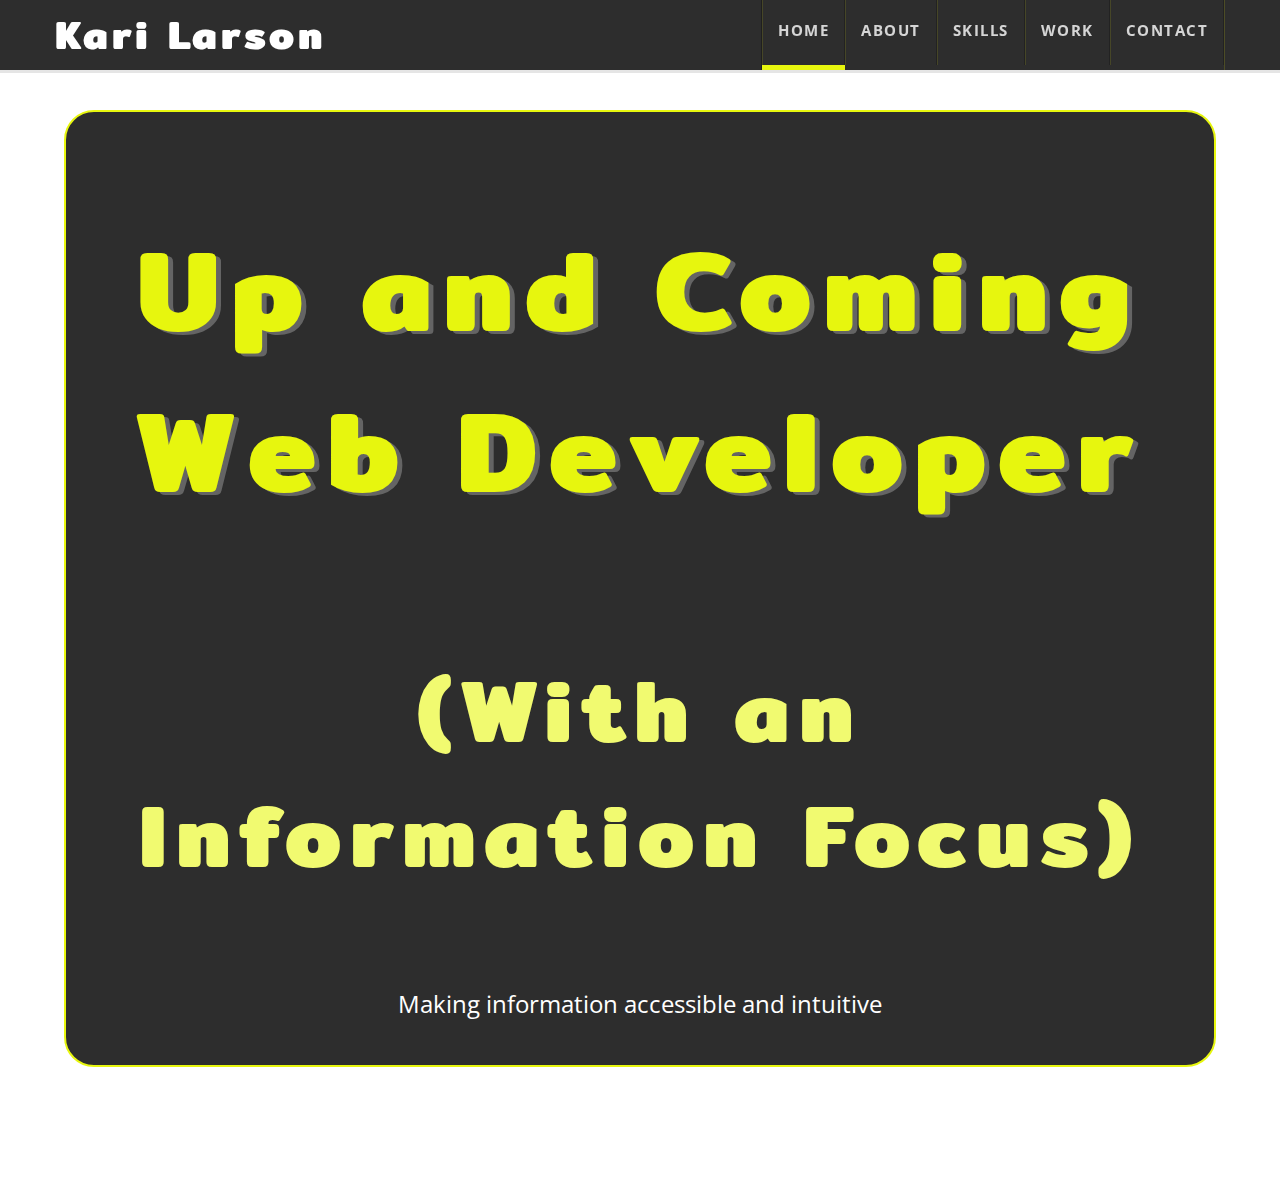
<file: index.html>
<!doctype html>
<html class="no-js" lang="en">

<head>
  <meta charset="utf-8">
  <meta http-equiv="x-ua-compatible" content="ie=edge">
  <meta name="description" content="">
  <meta name="viewport" content="width=device-width, initial-scale=1">

  <title>Kari Larson | Web Portfolio</title>

  <link rel="stylesheet" href="css/normalize.css">
  <link rel="stylesheet" href="css/main.processed.css">
  <script src="js/vendor/modernizr-2.8.3.min.js"></script>
</head>

<body>
  <!--[if lt IE 8]>
            <p class="browserupgrade">You are using an <strong>outdated</strong> browser. Please <a href="http://browsehappy.com/">upgrade your browser</a> to improve your experience.</p>
        <![endif]-->

  <!-- Add your site or application content here -->

  <header>
    <div class="nav-container">
      <a href="index.html" class="logo">Kari Larson</a>
      <a class="navicon-button">
        <div class="navicon"></div>
      </a>
      <nav>
        <ul>
          <li class="home-active"><a href="index.html">Home</a></li>
          <li><a href="about/index.html">About</a></li>
          <li><a href="skills/index.html">Skills</a></li>
          <li><a href="work/index.html">Work</a></li>
          <li><a href="contact/index.html">Contact</a></li>
        </ul>
      </nav>
    </div>
  </header>


<!-- ======== Main content ==================   -->
  <main id="main-content" class="home">
    <h1>Up and Coming Web Developer</h1>
    <h2>(With an Information Focus)</h2>
    <p>Making information accessible and intuitive</p>

    <a id="back2Top" title="Back to top" href="#">&#10148;</a>
</main>

  <script src="https://code.jquery.com/jquery-1.12.0.min.js"></script>
  <script>
    window.jQuery || document.write('<script src="js/vendor/jquery-1.12.0.min.js"><\/script>')
  </script>
  <script src="js/plugins.js"></script>
  <script src="js/main.js"></script>
</body>

</html>
</file>
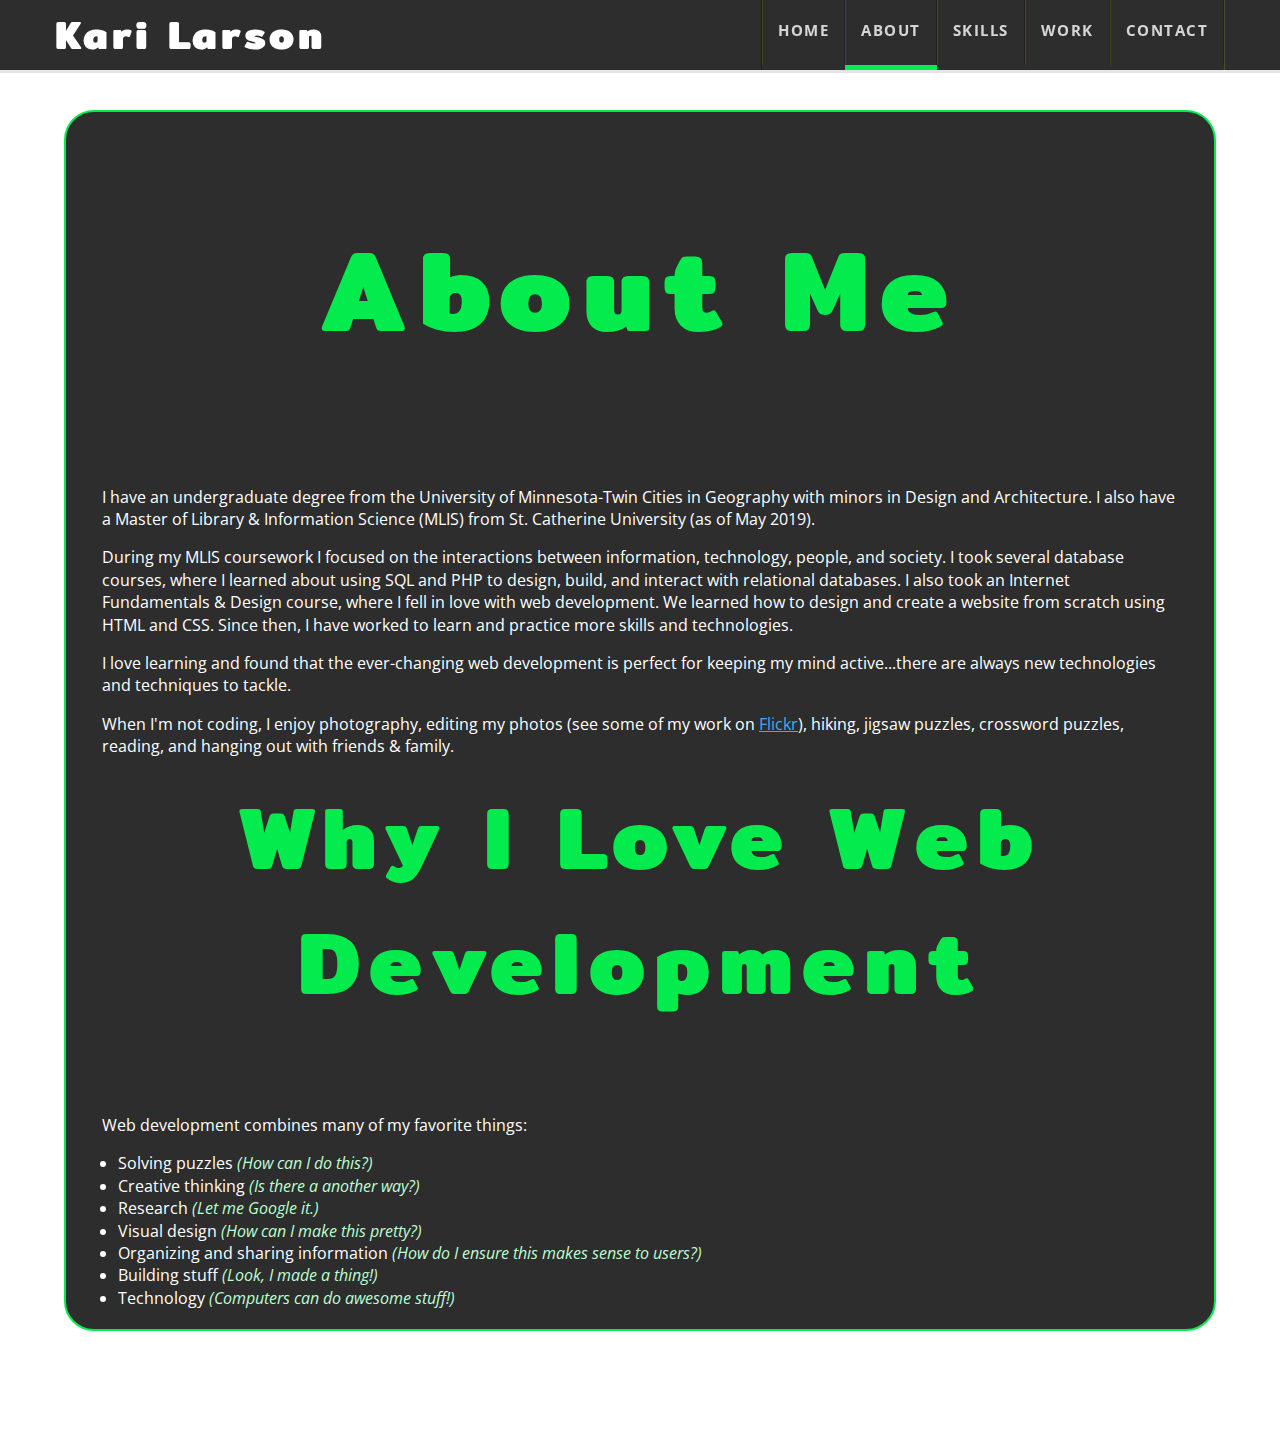
<file: about/index.html>
<!doctype html>
<html class="no-js" lang="en">

<head>
  <meta charset="utf-8">
  <meta http-equiv="x-ua-compatible" content="ie=edge">
  <meta name="description" content="">
  <meta name="viewport" content="width=device-width, initial-scale=1">

  <title>Kari Larson | Web Portfolio | About</title>

  <link rel="stylesheet" href="../css/normalize.css">
  <link rel="stylesheet" href="../css/main.processed.css">
  <script src="../js/vendor/modernizr-2.8.3.min.js"></script>
</head>

<body>
  <!--[if lt IE 8]>
            <p class="browserupgrade">You are using an <strong>outdated</strong> browser. Please <a href="http://browsehappy.com/">upgrade your browser</a> to improve your experience.</p>
        <![endif]-->

  <!-- Add your site or application content here -->
  <header>
    <div class="nav-container">
      <a href="../index.html" class="logo">Kari Larson</a>
      <a class="navicon-button">
        <div class="navicon"></div>
      </a>
      <nav>
        <ul>
          <li><a href="../index.html">Home</a></li>
          <li class="about-active"><a href="#">About</a></li>
          <li><a href="../skills/index.html">Skills</a></li>
          <li><a href="../work/index.html">Work</a></li>
          <li><a href="../contact/index.html">Contact</a></li>
        </ul>
      </nav>
    </div>
  </header>

  <!-- ======== Main content ==================   -->
  <main id="main-content" class="about">
    <h1>About Me</h1>
    <p>
      I have an undergraduate degree from the University of Minnesota-Twin Cities in Geography with minors in Design and Architecture. I also have a Master of Library & Information Science (MLIS) from St. Catherine University (as of May 2019).
    </p>
    <p>
      During my MLIS coursework I focused on the interactions between information, technology, people, and society. I took several database courses, where I learned about using SQL and PHP to design, build, and interact with relational databases. I also took an Internet Fundamentals & Design course, where I fell in love with web development. We learned how to design and create a website from scratch using HTML and CSS. Since then, I have worked to learn and practice more skills and technologies.
    </p>
    <p>
      I love learning and found that the ever-changing web development is perfect for keeping my mind active...there are always new technologies and techniques to tackle.
    </p>
    <p>When I'm not coding, I enjoy photography, editing my photos (see some of my work on <a href="https://www.flickr.com/photos/plethora4834">Flickr</a>), hiking, jigsaw puzzles, crossword puzzles, reading, and hanging out with friends & family.</p>

    <h2>Why I Love Web Development</h2>
    <p>Web development combines many of my favorite things:</p>
    <ul class="love-webdev">
      <li>Solving puzzles <span>(How can I do this?)</span></li>
      <li>Creative thinking <span>(Is there a another way?)</span></li>
      <li>Research <span>(Let me Google it.)</span></li>
      <li>Visual design <span>(How can I make this pretty?)</span></li>
      <li>Organizing and sharing information <span>(How do I ensure this makes sense to users?)</span></li>
      <li>Building stuff <span>(Look, I made a thing!)</span></li>
      <li>Technology <span>(Computers can do awesome stuff!)</span></li>
    </ul>

    <a id="back2Top" title="Back to top" href="#">&#10148;</a>
</main>

  <script src="https://code.jquery.com/jquery-1.12.0.min.js"></script>
  <script>
    window.jQuery || document.write('<script src="../js/vendor/jquery-1.12.0.min.js"><\/script>')
  </script>
  <script src="../js/plugins.js"></script>
  <script src="../js/main.js"></script>
</body>

</html>
</file>
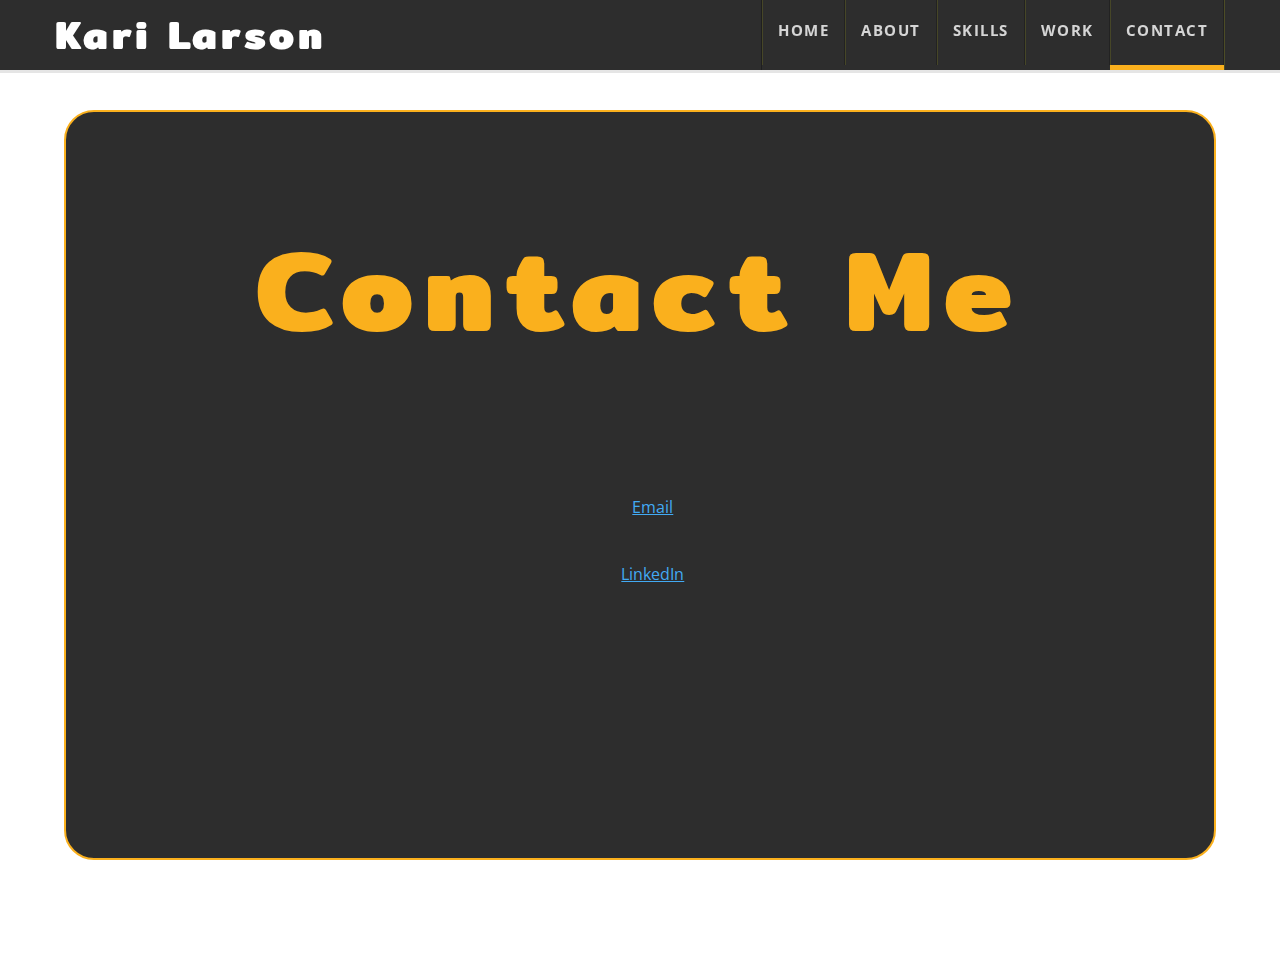
<file: contact/index.html>
<!doctype html>
<html class="no-js" lang="en">

<head>
  <meta charset="utf-8">
  <meta http-equiv="x-ua-compatible" content="ie=edge">
  <meta name="description" content="">
  <meta name="viewport" content="width=device-width, initial-scale=1">

  <title>Kari Larson | Web Portfolio | Contact</title>

  <link rel="stylesheet" href="../css/normalize.css">
  <link rel="stylesheet" href="../css/main.processed.css">
  <link rel="stylesheet" href="https://use.fontawesome.com/releases/v5.8.2/css/all.css" integrity="sha384-oS3vJWv+0UjzBfQzYUhtDYW+Pj2yciDJxpsK1OYPAYjqT085Qq/1cq5FLXAZQ7Ay" crossorigin="anonymous">
  <script src="../js/vendor/modernizr-2.8.3.min.js"></script>
</head>

<body>
  <!--[if lt IE 8]>
            <p class="browserupgrade">You are using an <strong>outdated</strong> browser. Please <a href="http://browsehappy.com/">upgrade your browser</a> to improve your experience.</p>
        <![endif]-->

  <!-- Add your site or application content here -->
  <header>
    <div class="nav-container">
      <a href="../index.html" class="logo">Kari Larson</a>
      <a class="navicon-button">
        <div class="navicon"></div>
      </a>
      <nav>
        <ul>
          <li><a href="../index.html">Home</a></li>
          <li><a href="../about/index.html">About</a></li>
          <li><a href="../skills/index.html">Skills</a></li>
          <li><a href="../work/index.html">Work</a></li>
          <li class="contact-active"><a href="#">Contact</a></li>
        </ul>
      </nav>
    </div>
  </header>

<!-- ======== Main content ========= -->
  <main id="main-content" class="contact">
    <h1>Contact Me</h1>

    <div class="contactMe">
    <i class="fas fa-envelope"></i>
    <a href="mailto:kjlarson1@outlook.com">Email</a>
    </div>

    <div class="contactMe">
    <i class="fab fa-linkedin"></i>
    <a href="https://www.linkedin.com/in/kjlarson1">LinkedIn</a>
    </div>

    <a id="back2Top" title="Back to top" href="#">&#10148;</a>
</main>

  <script src="https://code.jquery.com/jquery-1.12.0.min.js"></script>
  <script>
    window.jQuery || document.write('<script src="../js/vendor/jquery-1.12.0.min.js"><\/script>')
  </script>
  <script src="../js/plugins.js"></script>
  <script src="../js/main.js"></script>
</body>

</html>
</file>
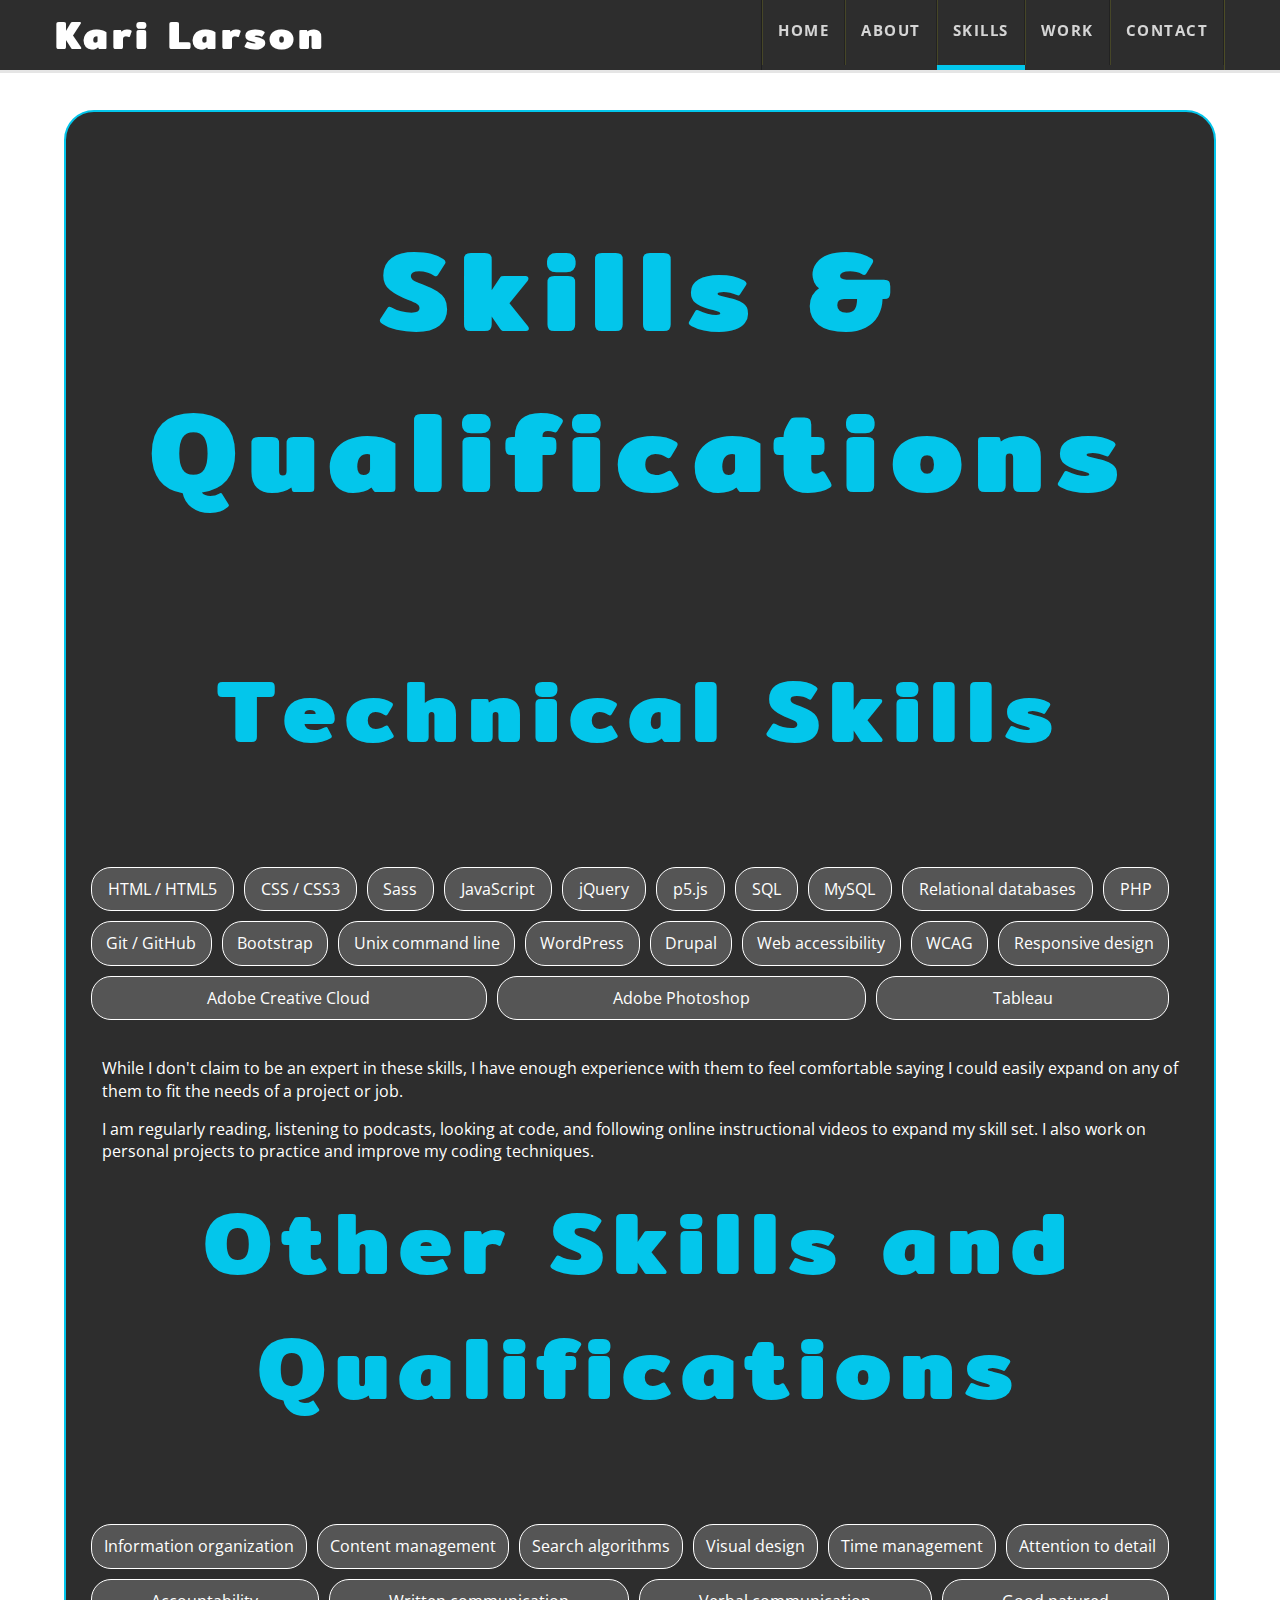
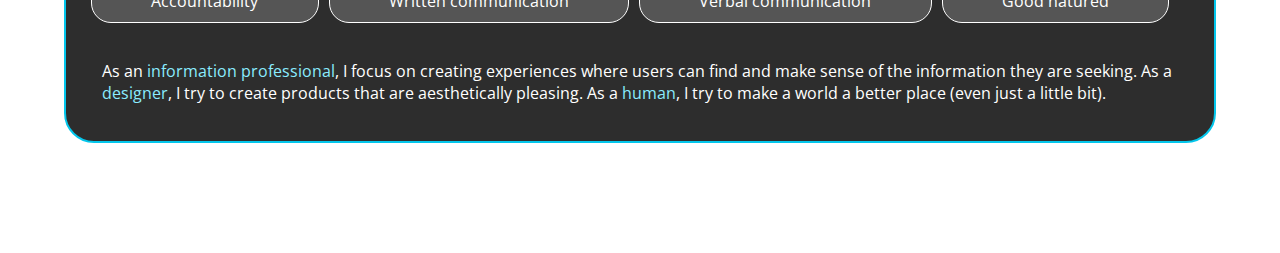
<file: skills/index.html>
<!doctype html>
<html class="no-js" lang="en">

<head>
  <meta charset="utf-8">
  <meta http-equiv="x-ua-compatible" content="ie=edge">
  <meta name="description" content="">
  <meta name="viewport" content="width=device-width, initial-scale=1">

  <title>Kari Larson | Web Portfolio | Skills</title>

  <link rel="stylesheet" href="../css/normalize.css">
  <link rel="stylesheet" href="../css/main.processed.css">
  <script src="../js/vendor/modernizr-2.8.3.min.js"></script>
</head>

<body>
  <!--[if lt IE 8]>
            <p class="browserupgrade">You are using an <strong>outdated</strong> browser. Please <a href="http://browsehappy.com/">upgrade your browser</a> to improve your experience.</p>
        <![endif]-->

  <!-- Add your site or application content here -->
  <header>
    <div class="nav-container">
      <a href="../index.html" class="logo">Kari Larson</a>
      <a class="navicon-button">
        <div class="navicon"></div>
      </a>
      <nav>
        <ul>
          <li><a href="../index.html">Home</a></li>
          <li><a href="../about/index.html">About</a></li>
          <li class="skills-active"><a href="#">Skills</a></li>
          <li><a href="../work/index.html">Work</a></li>
          <li><a href="../contact/index.html">Contact</a></li>
        </ul>
      </nav>
    </div>
  </header>

<!-- ======== main content ================= -->
  <main id="main-content" class="skills">
    <h1>Skills & Qualifications</h1>

    <h2>Technical Skills</h2>
    <ul class="skills-list tech-skills">
      <li>HTML / HTML5</li>
      <li>CSS / CSS3</li>
      <li>Sass</li>
      <li>JavaScript</li>
      <li>jQuery</li>
      <li>p5.js</li>
      <li>SQL</li>
      <li>MySQL</li>
      <li>Relational databases</li>
      <li>PHP</li>
      <li>Git / GitHub</li>
      <li>Bootstrap</li>
      <li>Unix command line</li>
      <li>WordPress</li>
      <li>Drupal</li>
      <li>Web accessibility</li>
      <li>WCAG</li>
      <li>Responsive design</li>
      <li>Adobe Creative Cloud</li>
      <li>Adobe Photoshop</li>
      <li>Tableau</li>
    </ul>

    <p>While I don't claim to be an expert in these skills, I have enough experience with them to feel comfortable saying I could easily expand on any of them to fit the needs of a project or job.</p>
    <p>I am regularly reading, listening to podcasts, looking at code, and following online instructional videos to expand my skill set. I also work on personal projects to practice and improve my coding techniques.</p>

    <h2>Other Skills and Qualifications</h2>
    <ul class="skills-list other-skills">
      <li>Information organization</li>
      <li>Content management</li>
      <li>Search algorithms</li>
      <li>Visual design</li>
      <li>Time management</li>
      <li>Attention to detail</li>
      <li>Accountability</li>
      <li>Written communication</li>
      <li>Verbal communication</li>
      <li>Good natured</li>
    </ul>

    <p>As an <span>information professional</span>, I focus on creating experiences where users can find and make sense of the information they are seeking. As a <span>designer</span>, I try to create products that are aesthetically pleasing. As a <span>human</span>, I try to make a world a better place (even just a little bit).</p>

    <a id="back2Top" title="Back to top" href="#">&#10148;</a>
</main>

  <script src="https://code.jquery.com/jquery-1.12.0.min.js"></script>
  <script>
    window.jQuery || document.write('<script src="../js/vendor/jquery-1.12.0.min.js"><\/script>')
  </script>
  <script src="../js/plugins.js"></script>
  <script src="../js/main.js"></script>
</body>

</html>
</file>
<file: css/main.processed.css>
/*! HTML5 Boilerplate v5.3.0 | MIT License | https://html5boilerplate.com/ */
/*
 * What follows is the result of much research on cross-browser styling.
 * Credit left inline and big thanks to Nicolas Gallagher, Jonathan Neal,
 * Kroc Camen, and the H5BP dev community and team.
 */
/* ==========================================================================
   Base styles: opinionated defaults
   ========================================================================== */
@import url("https://fonts.googleapis.com/css?family=Open+Sans:400,400i");
@import url("https://fonts.googleapis.com/css?family=Mitr:400,700");
html {
  color: #222;
  font-size: 1em;
  line-height: 1.4;
}

/*
 * Remove text-shadow in selection highlight:
 * https://twitter.com/miketaylr/status/12228805301
 *
 * These selection rule sets have to be separate.
 * Customize the background color to match your design.
 */
::-moz-selection {
  background: #b3d4fc;
  text-shadow: none;
}

::selection {
  background: #b3d4fc;
  text-shadow: none;
}

/*
 * A better looking default horizontal rule
 */
hr {
  display: block;
  height: 1px;
  border: 0;
  border-top: 1px solid #ccc;
  margin: 1em 0;
  padding: 0;
}

/*
 * Remove the gap between audio, canvas, iframes,
 * images, videos and the bottom of their containers:
 * https://github.com/h5bp/html5-boilerplate/issues/440
 */
audio,
canvas,
iframe,
img,
svg,
video {
  vertical-align: middle;
}

/*
 * Remove default fieldset styles.
 */
fieldset {
  border: 0;
  margin: 0;
  padding: 0;
}

/*
 * Allow only vertical resizing of textareas.
 */
textarea {
  resize: vertical;
}

/* ==========================================================================
   Browser Upgrade Prompt
   ========================================================================== */
.browserupgrade {
  margin: 0.2em 0;
  background: #ccc;
  color: #000;
  padding: 0.2em 0;
}

/* ==========================================================================
   Author's custom styles
   ========================================================================== */
html {
  box-sizing: border-box;
  overflow-y: scroll;
  min-height: 100%;
}

*,
*:before,
*:after {
  box-sizing: inherit;
  padding: 0;
  margin: 0;
  list-style: none;
  text-decoration: none;
}

body {
  background-image: url("https://res.cloudinary.com/karijl/image/upload/q_63/v1558192606/lake.png");
  background-position: center;
  /* Center the image */
  background-repeat: no-repeat;
  /* Do not repeat the image */
  background-size: cover;
  /* Resize the background image to cover the entire container */
  color: #fff;
  font-family: 'Open Sans', sans-serif;
  min-height: 100%;
}

p {
  padding: 0 1em 1em 1em;
}

h1, h2, h3 {
  text-align: center;
  margin-bottom: 1em;
  font-family: 'Mitr', sans-serif;
  letter-spacing: .1em;
}

h1 {
    font-size: 9vw;
}

h2 {
  font-size: 7vw;
  /* margin-top: 1em; */
}

h3 {
  font-size: 1.5em;
}

ul {
  padding-left: 2em;
}

a {
  color: #42aaf4;
  text-decoration: underline;
  cursor: pointer;
}

a:visited {
  color: #c592ef;
}

#back2Top {
  width: 35px;
  line-height: 40px;
  overflow: hidden;
  z-index: 999;
  display: none;
  cursor: pointer;
  -moz-transform: rotate(270deg);
  -webkit-transform: rotate(270deg);
  -o-transform: rotate(270deg);
  -ms-transform: rotate(270deg);
  transform: rotate(270deg);
  position: fixed;
  bottom: 40px;
  right: 0;
  color: #2d2d2d;
  text-align: center;
  font-size: 30px;
  text-decoration: none;
  border-radius: 10px 10px 0 0;
}

/**********************
Header
***********************/
header .logo, header .nav-container nav ul li a {
  text-decoration: none;
  color: #fff;
}

.nav-container nav ul {
  list-style: none;
  padding: 0;
  margin: 0;
}

.nav-container {
  max-width: 1200px;
  margin: 0 auto;
}
@media only screen and (min-width: 1201px) {
  .nav-container {
    padding: 0 15px;
  }
}

header {
  z-index: 1;
  position: fixed;
  top: 0;
  width: 100%;
  height: 70px;
  box-shadow: 0 3px rgba(0, 0, 0, 0.1);
  background-color: #2d2d2d;
}

header .logo {
  position: absolute;
  /* margin: 3px 15px; */
  display: block;
  margin-top: 0;
  margin-left: 20px;
  font-size: 40px;
  line-height: 70px;
  font-weight: bold;
  font-family: 'Mitr', sans-serif;
  letter-spacing: .1em;
}
@media only screen and (min-width: 1201px) {
  header .logo {
    margin-left: 0;
  }
}

header .nav-container .logo:hover {
  color: #e7f60e;
}

header .navicon-button {
  padding: 30px 0;
  margin: 0 15px;
  display: inline-block;
  position: relative;
  float: right;
  -webkit-transition: 0.2s;
  -moz-transition: 0.2s;
  -o-transition: 0.2s;
  transition: 0.2s;
  cursor: pointer;
  user-select: none;
}
@media only screen and (min-width: 768px) {
  header .navicon-button {
    display: none;
  }
}

header .navicon-button.open {
  -webkit-transform: scale(0.65);
  -moz-transform: scale(0.65);
  -ms-transform: scale(0.65);
  -o-transform: scale(0.65);
  transform: scale(0.65);
}

header .navicon-button.open:not(.steps) .navicon:before, header .navicon-button.open:not(.steps) .navicon:after {
  top: 0 !important;
}

header .navicon-button.open .navicon {
  background: transparent;
}

header .navicon-button.open .navicon:before, header .navicon-button.open .navicon:after {
  -webkit-transition: 0.4s;
  -moz-transition: 0.4s;
  -o-transition: 0.4s;
  transition: 0.4s;
}

header .navicon-button.open .navicon:before {
  -webkit-transform: rotate(-45deg);
  -moz-transform: rotate(-45deg);
  -ms-transform: rotate(-45deg);
  -o-transform: rotate(-45deg);
  transform: rotate(-45deg);
}

header .navicon-button.open .navicon:after {
  -webkit-transform: rotate(45deg);
  -moz-transform: rotate(45deg);
  -ms-transform: rotate(45deg);
  -o-transform: rotate(45deg);
  transform: rotate(45deg);
}

header .navicon-button .navicon {
  position: relative;
  width: 36px;
  height: 4px;
  background: #fff;
  -webkit-transition: 0.4s;
  -moz-transition: 0.4s;
  -o-transition: 0.4s;
  transition: 0.4s;
}

header .navicon-button .navicon:before, header .navicon-button .navicon:after {
  display: block;
  content: "";
  height: 4px;
  width: 36px;
  background: #fff;
  position: absolute;
  z-index: -1;
  -webkit-transition: 0.2s;
  -moz-transition: 0.2s;
  -o-transition: 0.2s;
  transition: 0.2s;
}

header .navicon-button .navicon:before {
  top: 10px;
}

header .navicon-button .navicon:after {
  top: -10px;
}

header .navicon-button:hover {
  -webkit-transition: 0.4s;
  -moz-transition: 0.4s;
  -o-transition: 0.4s;
  transition: 0.4s;
}

header .navicon-button:hover .navicon:before,
header .navicon-button:hover .navicon:after {
  -webkit-transition: 0.2s;
  -moz-transition: 0.2s;
  -o-transition: 0.2s;
  transition: 0.2s;
}

header nav {
  /* border-top: 1px solid #407202; */
  box-shadow: 0 3px rgba(0, 0, 0, 0.1);
  display: none;
  clear: both;
  padding: 0;
  background: #2d2d2d;
}

header nav ul li {
  text-align: center;
  margin: 0;
  padding: 0;
}

header nav ul li a {
  display: block;
  padding: 9px 0;
  font-size: 17px;
  font-weight: bold;
  text-transform: uppercase;
  color: #fff;
  letter-spacing: .1em;
  border-bottom: 1px solid rgba(0, 0, 0, 0.2);
  border-top: 1px solid rgba(255, 255, 2, 0.15);
  border-left: 1px solid rgba(0, 0, 0, 0);
}
@media only screen and (min-width: 768px) {
  header nav ul li a {
    font-size: 15px;
    opacity: .8;
    border: 0;
    padding: 20px 15px 24px;
    border-left: 1px solid rgba(255, 255, 2, 0.15);
    border-right: 1px solid rgba(0, 0, 0, 0.3);
    -webkit-transition: background 0.2s ease-in-out, opacity 0.2s ease-in-out, border-left 0.2s ease-in-out;
    -moz-transition: background 0.2s ease-in-out, opacity 0.2s ease-in-out, border-left 0.2s ease-in-out;
    -o-transition: background 0.2s ease-in-out, opacity 0.2s ease-in-out, border-left 0.2s ease-in-out;
    transition: background 0.2s ease-in-out, opacity 0.2s ease-in-out, border-left 0.2s ease-in-out;
  }
  header nav ul li a:hover {
    border-top: 0;
    background: rgba(0, 0, 0, 0.18);
    border-left: 1px solid rgba(0, 0, 0, 0.08);
    opacity: 1;
  }
}

header nav ul li.active a {
  opacity: 1;
}
@media only screen and (min-width: 768px) {
  header nav ul li.active a {
    background: rgba(0, 0, 0, 0.18);
    border-left: 1px solid rgba(0, 0, 0, 0.08);
  }
}
@media only screen and (min-width: 768px) {
  header nav ul li {
    float: left;
    background: transparent;
  }
  header nav ul li:last-child {
    margin-right: 0;
    border-right: 0;
  }
}

header nav.nav-expanded {
  display: block;
}
@media only screen and (min-width: 768px) {
  header nav {
    display: block;
    float: right;
    border-top: 0;
    border-left: 1px solid rgba(0, 0, 0, 0.3);
    box-shadow: none;
    margin-left: 15px;
  }
}
@media only screen and (min-width: 1201px) {
  header nav {
    border-right: 1px solid rgba(255, 255, 2, 0.15);
    opacity: 1;
  }
}

/* =================== Main content ============= */
#main-content {
  margin: 110px auto;
  width: 90vw;
  border-radius: 30px;
  padding: 20px;
  background: #2d2d2d;
  min-height: calc(100vh - 150px);
}

#main-content.home {
  border: 2px solid #e7f60e;
}

#main-content.home h1, #main-content.home h2 {
  color: #e7f60e;
}

.home-active, .active:hover {
  border-bottom: solid #e7f60e 5px;
}

#main-content.home #back2Top {
  background-color: #e7f60e;
}

#main-content.home #back2Top:hover {
  color: #e7f60e;
  background-color: #2d2d2d;
}

#main-content.about {
  border: 2px solid #03eb4d;
}

#main-content.about h1, #main-content.about h2 {
  color: #03eb4d;
}

.about-active, .active:hover {
  border-bottom: solid #03eb4d 5px;
}

#main-content.about #back2Top {
  background-color: #03eb4d;
}

#main-content.about #back2Top:hover {
  color: #03eb4d;
  background-color: #2d2d2d;
}

#main-content.skills {
  border: 2px solid #03c6eb;
}

#main-content.skills h1, #main-content.skills h2 {
  color: #03c6eb;
}

.skills-active, .active:hover {
  border-bottom: solid #03c6eb 5px;
}

#main-content.skills #back2Top {
  background-color: #03c6eb;
}

#main-content.skills #back2Top:hover {
  color: #03c6eb;
  background-color: #2d2d2d;
}

#main-content.work {
  border: 2px solid #ed5dfa;
}

#main-content.work h1, #main-content.work h2 {
  color: #ed5dfa;
}

.work-active, .active:hover {
  border-bottom: solid #ed5dfa 5px;
}

#main-content.work #back2Top {
  background-color: #ed5dfa;
}

#main-content.work #back2Top:hover {
  color: #ed5dfa;
  background-color: #2d2d2d;
}

#main-content.contact {
  border: 2px solid #fab01d;
}

#main-content.contact h1, #main-content.contact h2 {
  color: #fab01d;
}

.contact-active, .active:hover {
  border-bottom: solid #fab01d 5px;
}

#main-content.contact #back2Top {
  background-color: #fab01d;
}

#main-content.contact #back2Top:hover {
  color: #fab01d;
  background-color: #2d2d2d;
}

#main-content.home {
  text-align: center;
}

#main-content.home h1 {
  /* font-size: 4em; */
  text-shadow: 5px 3px #646464;
}

#main-content.home h2 {
  margin-top: 0;
  color: #f1fa70;
  /* font-size: 2.5em; */
}

#main-content.home p {
  font-size: 1.5em;
}

#main-content.about span {
  color: #bcfed1;
}

#main-content.skills li {
  background-color: #555;
}

#main-content.skills span {
  color: #8aebfe;
}

#main-content.work p {
  padding-left: 0;
}

.screenshots {
  margin: 0 auto;
}

div.text-content {
  color: #fff;
  font-size: 1em;
  padding: 10px;
}

div.screenshots img {
  border: #ed5dfa 3px dashed;
  border-radius: 30px;
  display: block;
  margin: 1em auto;
}

#main-content.contact {
  text-align: center;
}

#main-content.contact .contactMe {
  display: block;
  margin: 2em;
}

#main-content.contact .contactMe i {
  margin-right: 1em;
  font-size: 2vw;
}

.skills-list {
  list-style-type: none;
  display: flex;
  flex-flow: row wrap;
  padding-left: 0;
  padding-right: 20px;
  margin: 0 0 2em 0;
}

.skills-list li {
  color: #fff;
  border: #fff 1px solid;
  border-radius: 20px;
  padding: 10px;
  margin: 5px;
  flex: 1 0 auto;
  text-align: center;
  background-color: #adadad;
}

.love-webdev li {
  list-style-type: disc;
}

.love-webdev li span {
  font-style: italic;
}

@media (max-width: 878px) {
  #toggle {
    visibility: visible;
    opacity: 1;
  }
  nav #menu {
    display: none;
  }
}

@media (min-width: 878px) {
  #resize {
    visibility: hidden !important;
  }
}

/* ==========================================================================
   Helper classes
   ========================================================================== */
/*
 * Hide visually and from screen readers
 */
.hidden {
  display: none !important;
}

/*
 * Hide only visually, but have it available for screen readers:
 * http://snook.ca/archives/html_and_css/hiding-content-for-accessibility
 */
.visuallyhidden {
  border: 0;
  clip: rect(0 0 0 0);
  height: 1px;
  margin: -1px;
  overflow: hidden;
  padding: 0;
  position: absolute;
  width: 1px;
}

/*
 * Extends the .visuallyhidden class to allow the element
 * to be focusable when navigated to via the keyboard:
 * https://www.drupal.org/node/897638
 */
.visuallyhidden.focusable:active,
.visuallyhidden.focusable:focus {
  clip: auto;
  height: auto;
  margin: 0;
  overflow: visible;
  position: static;
  width: auto;
}

/*
 * Hide visually and from screen readers, but maintain layout
 */
.invisible {
  visibility: hidden;
}

/*
 * Clearfix: contain floats
 *
 * For modern browsers
 * 1. The space content is one way to avoid an Opera bug when the
 *    `contenteditable` attribute is included anywhere else in the document.
 *    Otherwise it causes space to appear at the top and bottom of elements
 *    that receive the `clearfix` class.
 * 2. The use of `table` rather than `block` is only necessary if using
 *    `:before` to contain the top-margins of child elements.
 */
.clearfix:before,
.clearfix:after {
  content: " ";
  /* 1 */
  display: table;
  /* 2 */
}

.clearfix:after {
  clear: both;
}

/* ==========================================================================
   EXAMPLE Media Queries for Responsive Design.
   These examples override the primary ('mobile first') styles.
   Modify as content requires.
   ========================================================================== */
@media only screen and (min-width: 35em) {
  /* Style adjustments for viewports that meet the condition */
}

@media print, (-webkit-min-device-pixel-ratio: 1.25), (min-resolution: 1.25dppx), (min-resolution: 120dpi) {
  /* Style adjustments for high resolution devices */
}

/* ==========================================================================
   Print styles.
   Inlined to avoid the additional HTTP request:
   http://www.phpied.com/delay-loading-your-print-css/
   ========================================================================== */
@media print {
  *,
  *:before,
  *:after,
  *:first-letter,
  *:first-line {
    background: transparent !important;
    color: #000 !important;
    /* Black prints faster:
                                   http://www.sanbeiji.com/archives/953 */
    box-shadow: none !important;
    text-shadow: none !important;
  }
  a,
  a:visited {
    text-decoration: underline;
  }
  a[href]:after {
    content: " (" attr(href) ")";
  }
  abbr[title]:after {
    content: " (" attr(title) ")";
  }
  /*
     * Don't show links that are fragment identifiers,
     * or use the `javascript:` pseudo protocol
     */
  a[href^="#"]:after,
  a[href^="javascript:"]:after {
    content: "";
  }
  pre,
  blockquote {
    border: 1px solid #999;
    page-break-inside: avoid;
  }
  /*
     * Printing Tables:
     * http://css-discuss.incutio.com/wiki/Printing_Tables
     */
  thead {
    display: table-header-group;
  }
  tr,
  img {
    page-break-inside: avoid;
  }
  img {
    max-width: 100% !important;
  }
  p,
  h2,
  h3 {
    orphans: 3;
    widows: 3;
  }
  h2,
  h3 {
    page-break-after: avoid;
  }
}
</file>
